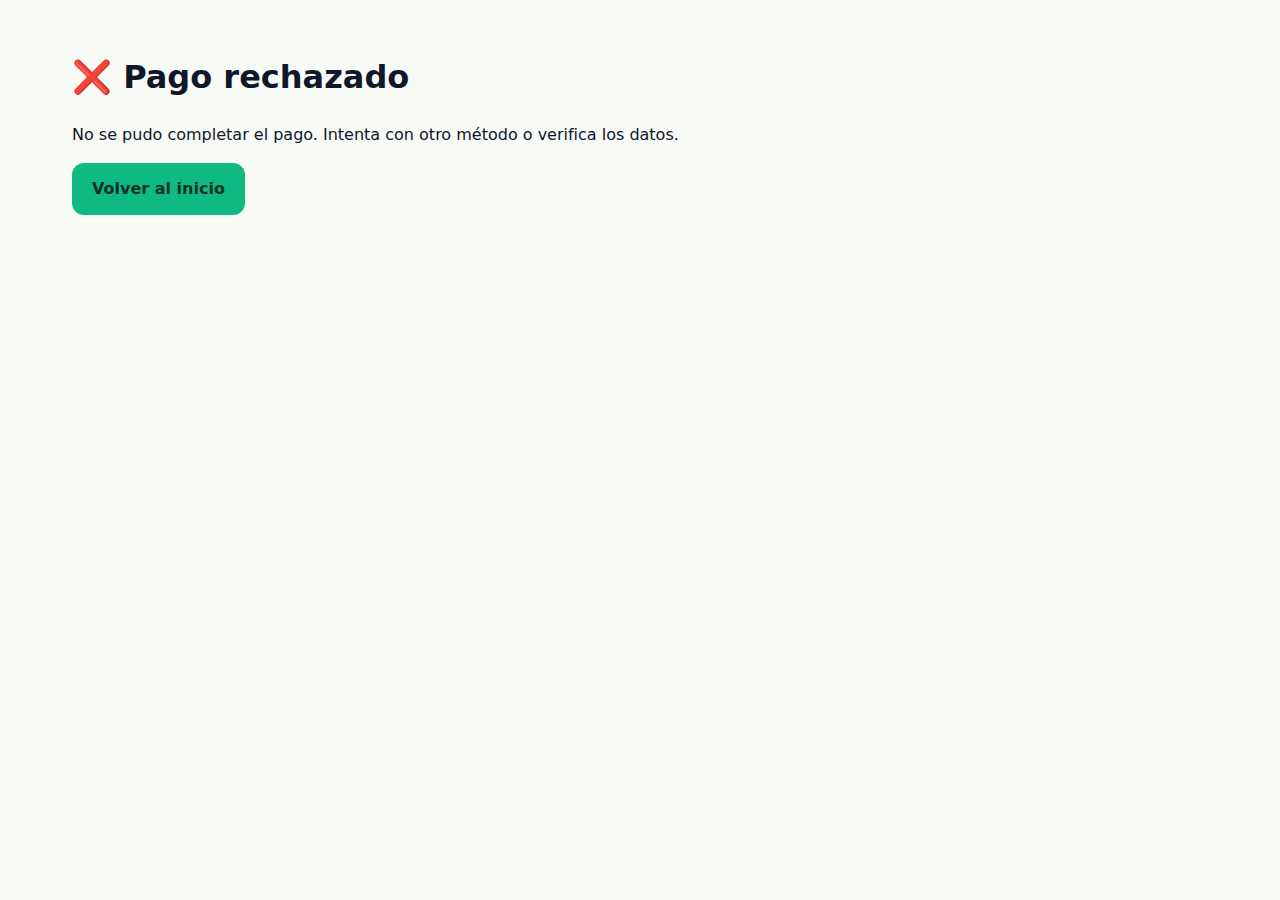
<file: checkout/failure.html>
<!doctype html><html lang="es"><meta charset="utf-8">
<meta name="viewport" content="width=device-width,initial-scale=1">
<title>Pago rechazado</title>
<link rel="stylesheet" href="/assets/css/style.css">
<body class="container" style="padding:32px">
  <h1>❌ Pago rechazado</h1>
  <p>No se pudo completar el pago. Intenta con otro método o verifica los datos.</p>
  <p><a class="btn btn-solid" href="/">Volver al inicio</a></p>
</body></html>
</file>
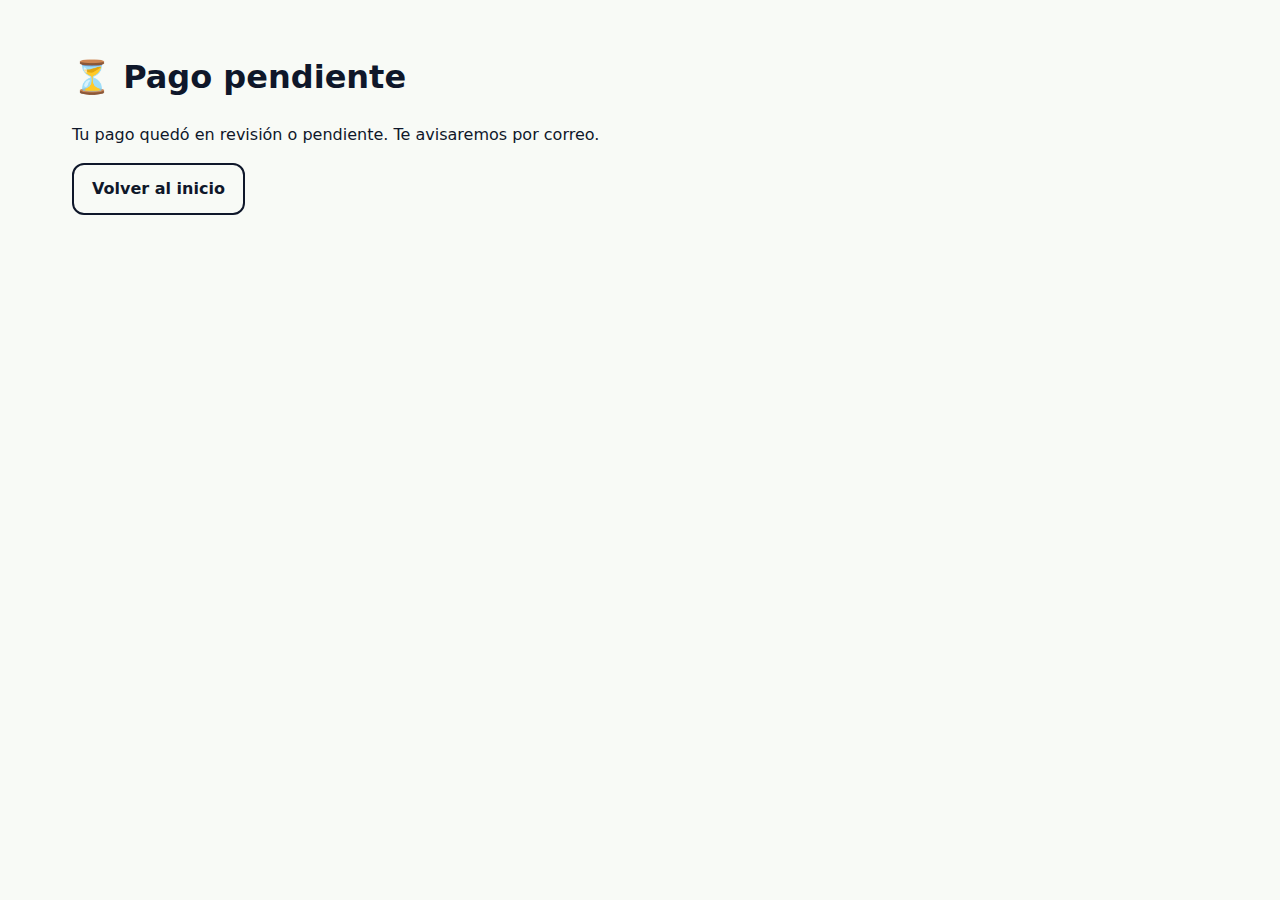
<file: checkout/pending.html>
<!doctype html><html lang="es"><meta charset="utf-8">
<meta name="viewport" content="width=device-width,initial-scale=1">
<title>Pago pendiente</title>
<link rel="stylesheet" href="/assets/css/style.css">
<body class="container" style="padding:32px">
  <h1>⏳ Pago pendiente</h1>
  <p>Tu pago quedó en revisión o pendiente. Te avisaremos por correo.</p>
  <p><a class="btn btn-outline" href="/">Volver al inicio</a></p>
</body></html>
</file>
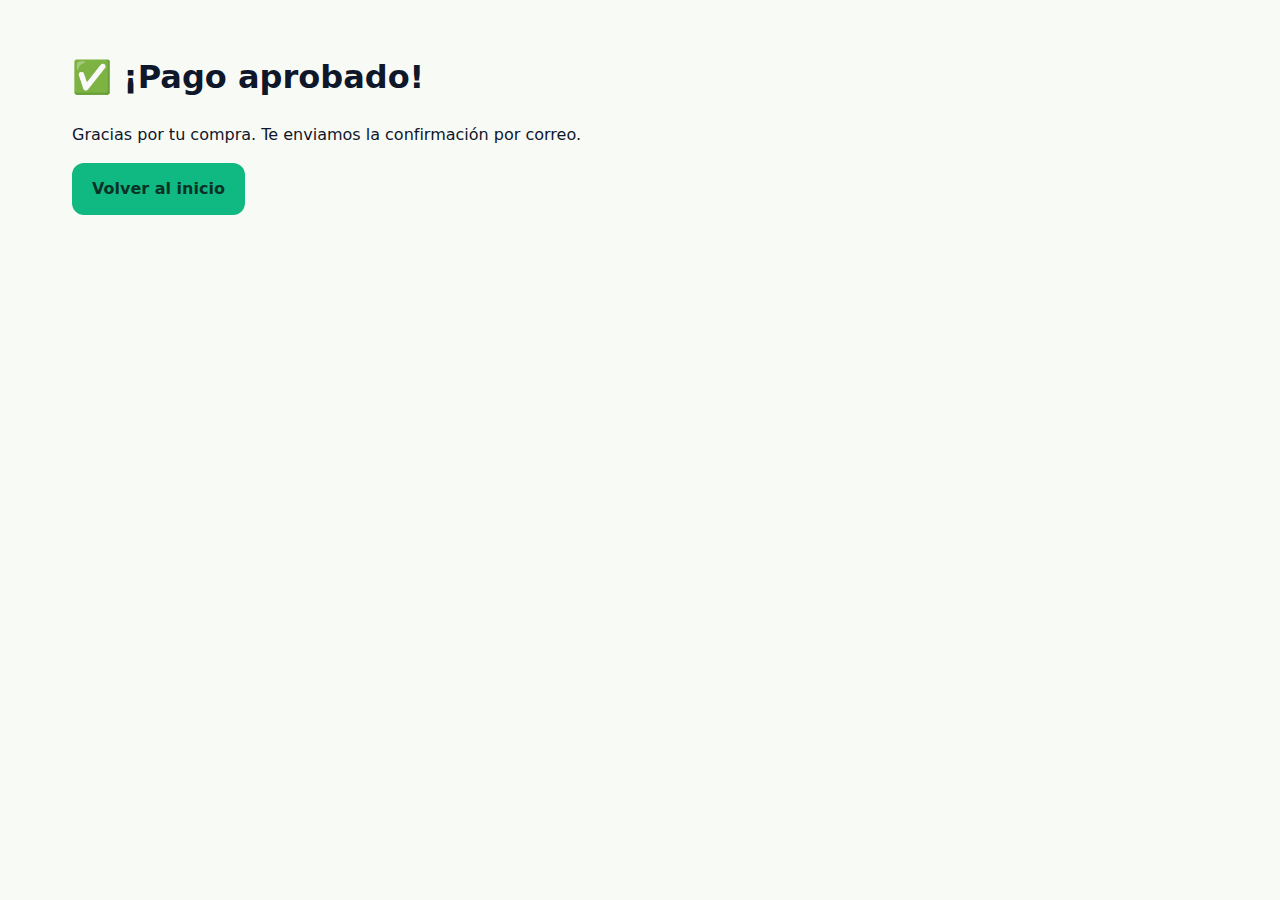
<file: checkout/success.html>
<!doctype html><html lang="es"><meta charset="utf-8">
<meta name="viewport" content="width=device-width,initial-scale=1">
<title>Pago exitoso</title>
<link rel="stylesheet" href="/assets/css/style.css">
<body class="container" style="padding:32px">
  <h1>✅ ¡Pago aprobado!</h1>
  <p>Gracias por tu compra. Te enviamos la confirmación por correo.</p>
  <p><a class="btn btn-solid" href="/">Volver al inicio</a></p>
  <script>
    try{ localStorage.removeItem('bs_cart_v1'); }catch(e){}
  </script>
</body></html>
</file>
<file: assets/css/style.css>
:root{
  --verde: #10B981;          /* primario salud */
  --azul: #0F172A;           /* confianza */
  --lima: #A3E635;           /* acento llamativo */
  --marfil: #F8FAF6;         /* fondo */
  --gris: #334155;           /* texto secundario */
  --bordes: #E2E8F0;
  --card-bg: #FFFFFF;
}
*{box-sizing:border-box}
html,body{margin:0;padding:0;background:var(--marfil);color:var(--azul)}
html{scroll-behavior:smooth}
body{font-family:Inter,system-ui,-apple-system,Segoe UI,Roboto,Arial,sans-serif;line-height:1.5}
.container{max-width:1200px;margin:0 auto;padding:0 16px}

/* Header */
header{position:sticky;top:0;z-index:50;background:var(--azul);color:#fff;border-bottom:1px solid rgba(255,255,255,.08);transition:box-shadow .25s ease}
header.has-shadow{box-shadow:0 6px 18px rgba(2,6,23,.12)}
.nav{display:flex;align-items:center;justify-content:space-between;padding:14px 0}
.brand{font-family:Poppins,Inter,sans-serif;font-weight:700;font-size:1.25rem;letter-spacing:.3px}
nav ul{display:flex;gap:20px;list-style:none;margin:0;padding:0}
nav a{color:#fff;text-decoration:none;font-weight:500;opacity:.95;transition:opacity .2s ease,text-decoration-color .2s ease}
nav a:hover{opacity:1;text-decoration:underline}
.cart-badge{background:var(--lima);color:#102a43;border-radius:999px;font-weight:700;padding:4px 10px}

/* Hero */
.hero{background:linear-gradient(0deg, rgba(16,185,129,.92), rgba(16,185,129,.92)), url('https://images.unsplash.com/photo-1524594081293-190a2fe0baae?q=80&w=1600&auto=format&fit=crop');
  background-size:cover;background-position:center;color:#fff}
.hero-inner{padding:56px 0;display:grid;grid-template-columns:1.2fr .8fr;gap:24px}
.hero h1{font-family:Poppins,Inter,sans-serif;font-weight:700;font-size:2.2rem;margin:0 0 10px}
.hero p{margin:0 0 20px;opacity:.95}
.btn{display:inline-block;padding:12px 18px;border-radius:12px;border:2px solid transparent;font-weight:700;text-decoration:none;transition:transform .15s ease, filter .2s ease, box-shadow .2s ease}
.btn-primary{background:#fff;color:#0b3b2d}
.btn-primary:hover{filter:brightness(0.95)}
.btn:active{transform:scale(.98)}
.hero-card{background:rgba(255,255,255,.12);border:1px solid rgba(255,255,255,.25);backdrop-filter:blur(6px);padding:16px;border-radius:14px}
.hero-bullets{display:grid;gap:10px;margin-top:6px}
.hero-bullets .item{display:flex;gap:10px;align-items:flex-start}
.dot{width:10px;height:10px;border-radius:999px;background:var(--lima);margin-top:6px}

/* Sección títulos */
.section{padding:36px 0}
.section h2{font-family:Poppins,Inter,sans-serif;font-size:1.6rem;margin:0 0 8px}
.section p.lead{color:var(--gris);margin:0 0 18px}

/* Carrusel */
.scroller{display:grid;grid-auto-flow:column;grid-auto-columns:calc(25% - 14px);gap:18px;overflow-x:auto;padding-bottom:0;scroll-snap-type:x mandatory;-ms-overflow-style:none;scrollbar-width:none}
.scroller::-webkit-scrollbar{display:none}

/* Tarjetas */
.card{background:var(--card-bg);border:1px solid var(--bordes);border-radius:16px;overflow:hidden;box-shadow:0 6px 16px rgba(2,6,23,.06);display:flex;flex-direction:column;transition:transform .22s ease, box-shadow .22s ease}
.card img{width:100%;height:180px;object-fit:cover}
.card-body{padding:14px;display:flex;flex-direction:column;gap:10px;flex-grow:1}
.badge{display:inline-block;background:var(--lima);color:#102a43;font-weight:800;font-size:.75rem;padding:4px 10px;border-radius:999px;margin-bottom:8px}
.card-title{font-weight:700;margin:6px 0}
.price{font-weight:800;color:var(--azul);margin:8px 0}
@media (hover:hover){.card:hover{transform:translateY(-2px) scale(1.02);box-shadow:0 12px 28px rgba(2,6,23,.12)}}

/* Botones */
.actions{display:flex;flex-direction:column;gap:10px;margin-top:auto}
.actions .btn{width:100%;text-align:center}
.btn-outline{background:transparent;border-color:var(--azul);color:var(--azul)}
.btn-outline:hover{background:var(--azul);color:#fff;box-shadow:0 6px 14px rgba(2,6,23,.12)}
.btn-solid{background:var(--verde);color:#083227}
.btn-solid:hover{filter:brightness(.95);box-shadow:0 6px 14px rgba(2,6,23,.12)}

/* Grid de productos */
.grid{display:grid;gap:18px}
@media(min-width:640px){.grid{grid-template-columns:repeat(2,1fr)}}
@media(min-width:900px){.grid{grid-template-columns:repeat(3,1fr)}}
@media(min-width:1200px){.grid{grid-template-columns:repeat(4,1fr)}}

/* Quiénes somos */
.about{background:#fff;border:1px solid var(--bordes);border-radius:16px;padding:20px}

/* ===== Modales base ===== */
.modal-backdrop{position:fixed;inset:0;background:rgba(2,6,23,.55);display:flex;align-items:center;justify-content:center;padding:16px;z-index:100;opacity:0;pointer-events:none;transition:opacity .2s ease}
.modal-backdrop.open{opacity:1;pointer-events:auto}
.modal{background:#fff;border:1px solid var(--bordes);border-radius:16px;max-width:720px;width:100%;overflow:hidden;box-shadow:0 20px 40px rgba(2,6,23,.25);transform:scale(.98);transition:transform .2s ease}
.modal-backdrop.open .modal{transform:scale(1)}
.modal header{background:var(--verde);color:#083227;padding:14px 16px;position:relative}
.modal header h3{margin:0;font-family:Poppins,Inter,sans-serif;font-size:1.2rem}
.modal .close{position:absolute;right:12px;top:10px;background:#fff;border:1px solid rgba(0,0,0,.05);border-radius:10px;padding:6px 10px;cursor:pointer;font-weight:700}
.modal .content{display:grid;gap:16px;padding:16px}
@media(min-width:820px){.modal .content{grid-template-columns:1fr 1.2fr}}
/* 🔧 Antes afectaba a todos los modales; ahora solo al modal de producto */
#product-modal img{width:100%;height:260px;object-fit:cover;border-radius:12px}
.modal .desc{color:var(--gris)}

/* ===== Checkout modal (una columna + scroll interno) ===== */
#checkout-modal .modal{max-width:520px;border-radius:20px;border:1px solid rgba(16,185,129,.25);box-shadow:0 24px 48px rgba(2,6,23,.25);max-height:90vh;overflow-y:auto}
#checkout-modal header{background:linear-gradient(90deg, var(--verde), #22C55E);color:#052e24}
#checkout-modal .content{display:block;padding:18px}
.co-card{background:#fff;border:1px solid var(--bordes);border-radius:16px;padding:16px;box-shadow:0 8px 20px rgba(2,6,23,.06)}
.co-title{margin:0 0 12px;font-weight:800}
.co-sub{color:var(--gris)}
.co-grid{display:grid;gap:12px}
.co-input{width:100%;padding:12px;border:1px solid var(--bordes);border-radius:12px}
.co-actions{display:flex;gap:10px;justify-content:flex-end}
.co-btn-full{width:100%;text-align:center}

/* Lista compacta (como tu segunda imagen) */
.co-list{display:flex;flex-direction:column;gap:12px}
.co-row{display:flex;align-items:center;gap:12px;padding:10px 0;border-bottom:1px dashed var(--bordes)}
.co-row:last-child{border-bottom:0}
/* ⬇️ Forzamos thumbnail pequeño aunque exista #product-modal img */
#checkout-modal .co-img{width:60px;height:60px;object-fit:cover;border-radius:12px}
.co-meta{flex:1;min-width:0}
.co-name{font-weight:700}
.co-note{color:var(--gris);font-size:.95rem}
.co-total{font-weight:900;white-space:nowrap}

.co-summary{margin-top:12px;display:flex;flex-direction:column;gap:8px}
.co-line{display:flex;justify-content:space-between}
.co-line .label{color:var(--gris)}
.co-line.total{border-top:1px solid var(--bordes);padding-top:10px;font-size:1.05rem}

/* Footer */
footer{margin-top:28px;background:#0b1326;color:#e5e7eb}
.footer-inner{padding:24px 0}
.foot-grid{display:grid;gap:16px}
@media(min-width:800px){.foot-grid{grid-template-columns:2fr 1fr 1fr}}
.copyright{border-top:1px solid rgba(255,255,255,.12);text-align:center;padding:12px 0;color:#cbd5e1;font-size:.9rem}

/* Utilidades y animaciones */
.mt-8{margin-top:8px}.mt-12{margin-top:12px}.mt-16{margin-top:16px}
.mb-0{margin-bottom:0}
.tag-row{display:flex;gap:8px;flex-wrap:wrap}
.reveal{opacity:0;transform:translateY(8px);transition:opacity .28s ease, transform .28s ease}
.reveal--visible{opacity:1;transform:none}
@media (prefers-reduced-motion: reduce){*{transition:none !important;animation:none !important}}
</file>
